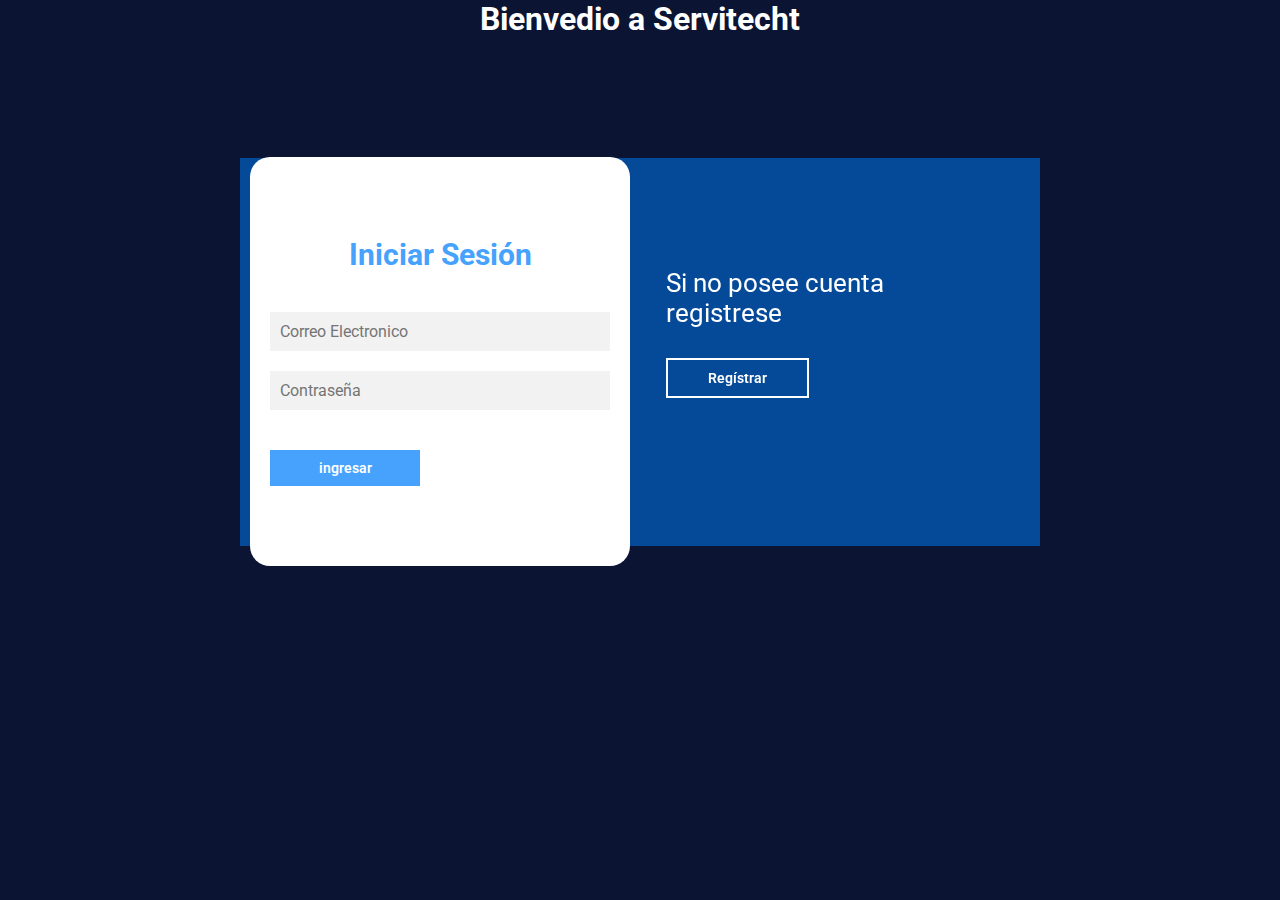
<file: index.html>
<!DOCTYPE html>
<html lang="en">

<head>
    <meta charset="UTF-8">
    <meta name="viewport" content="width=device-width, initial-scale=1.0">
    <title>Servitecht</title>

    <link
        href="https://fonts.googleapis.com/css2?family=Roboto:ital,wght@0,100;0,300;0,400;0,500;0,700;0,900;1,100;1,300;1,400;1,500;1,700;1,900&display=swap"
        rel="stylesheet">


    <link rel="stylesheet" href="css/style.css">
</head>

<body>
    <h1>
        Bienvedio a Servitecht
    </h1>
</body>

<body>

    <main>

        <div class="contenedor-pricipal" id="formulario">
            <div class="caja-posterior">
                <div class="caja-posterior-ingreso">
                    <h3>¿Ya tienes una cuenta?</h3>
                    <p>Inicia sesión para disfrutar de los beneficios</p>
                    <button id="iniciar-sesion">Iniciar Sesión</button>
                </div>
                <div class="caja-posterior-registro">
                    <h3>Si no posee cuenta registrese</h3>
                    <button id="registrarse">Regístrar</button>
                </div>
            </div>

            <!--Formulario de ingreso y registro-->
            <div class="contenedor-ingreso-registro">
                <!--Login--> 
                <form action=""  onsubmit="login()" class="formulario-ingreso" id="iniciar-sesion">
                    <h2>Iniciar Sesión</h2>
                    <div>
                        <input id="loginMail" type="text" placeholder="Correo Electronico" required>
                    </div>
                    <div>
                        <input id="loginPssw" type="password" placeholder="Contraseña" required>
                    </div>
                    <div>
                        <button class="alerta" type="submit" id="">ingresar</button>
                    </div>
                    
                </form>

                <!--Register-->
                <form action=""onsubmit="registerData()" class="formulario-registro" id="registrar">
                    <h2>Regístrar</h2>
                    <div>
                        <input class="valid-tooltip" id="regisName" type="text" placeholder="Nombre completo" required>
                    </div>
                    <div>
                        <input id="regisMail" type="text" placeholder="Correo Electronico" required>
                    </div>
                    <div>
                        <input id="regisPssw" type="password" placeholder="Contraseña" required>
                    </div>
                    <div>
                        <button class="alerta" type="submit" id="registro">Regístrarse</button>
                    </div>
                </form>
            </div>
        </div>
        <script src="js/app.js"></script>


    </main>
</body>

</html>
</file>
<file: css/style.css>
*{
    margin: 0;
    padding: 0;
    box-sizing: border-box;
    text-decoration: none;
    font-family: 'Roboto', sans-serif;
}
h1{
    text-align: center;
    color:white;
}

body{
    background-color: #0b1533;
    
}
.color{
    background-color: white;
}

main{
    width: 100%;
    padding: 20px;
    margin: auto;
    margin-top: 100px;
}

.contenedor-pricipal{
    width: 100%;
    max-width: 800px;
    margin: auto;
    position: relative;
}

.caja-posterior{
    width: 100%;
    padding: 10px 20px;
    display: flex;
    justify-content: center;
    -webkit-backdrop-filter: blur(10px);
    backdrop-filter: blur(10px);
    background-color: rgba(0, 128, 255, 0.5);

}

.caja-posterior div{
    margin: 100px 40px;
    color: white;
    transition: all 500ms;
}


.caja-posterior div p,
.caja-posterior button{
    margin-top: 30px;
}

.caja-posterior div h3{
    font-weight: 400;
    font-size: 26px;
}

.caja-posterior div p{
    font-size: 16px;
    font-weight: 300;
}

.caja-posterior button{
    padding: 10px 40px;
    border: 2px solid #fff;
    font-size: 14px;
    background: transparent;
    font-weight: 600;
    cursor: pointer;
    color: white;
    outline: none;
    transition: all 300ms;
}

.caja-posterior button:hover{
    background: #fff;
    color: #46A2FD;
}

/*Formularios*/

.contenedor-ingreso-registro{
    display: flex;
    align-items: center;
    width: 100%;
    max-width: 380px;
    position: relative;
    top: -185px;
    left: 10px;
    transition: left 500ms cubic-bezier(0.175, 0.885, 0.320, 1.275);
}

.contenedor-ingreso-registro form{
    width: 100%;
    padding: 80px 20px;
    background: white;
    position: absolute;
    border-radius: 20px;
}

.contenedor-ingreso-registro form h2{
    font-size: 30px;
    text-align: center;
    margin-bottom: 20px;
    color: #46A2FD;
}

.contenedor-ingreso-registro form input{
    width: 100%;
    margin-top: 20px;
    padding: 10px;
    border: none;
    background: #F2F2F2;
    font-size: 16px;
    outline: none;
}
.iniciarSesion{
    padding: 10px 40px;
    margin-top: 40px;
    border: none;
    font-size: 14px;
    background: #46A2FD;
    font-weight: 600;
    cursor: pointer;
    color: white;
    outline: none;
}

.contenedor-ingreso-registro form button{
    padding: 10px 40px;
    margin-top: 40px;
    border: none;
    font-size: 14px;
    background: #46A2FD;
    font-weight: 600;
    cursor: pointer;
    color: white;
    outline: none;
}
.alerta{
    width: 150px;
    text-align: center;
    margin: auto;
    color: yellow;
    padding-top:  20px;;
}




.formulario-ingreso{
    opacity: 1;
    display: block;
}
.formulario-registro{
    display: none;
}



@media screen and (max-width: 850px){

    main{
        margin-top: 50px;
    }

    .caja-posterior{
        max-width: 350px;
        height: 300px;
        flex-direction: column;
        margin: auto;
    }

    .caja-posterior div{
        margin: 0px;
        position: absolute;
    }


    /*Formularios*/

    .contenedor-ingreso-registro{
        top: -10px;
        left: -5px;
        margin: auto;
    }

    .contenedor-ingreso-registro form{
        position: relative;
    }
}


       #map {
        height: 500px;
        
      }
      

      html,
      body {
        height: 100%;
        margin: 0;
        padding: 0;
      }
</file>
